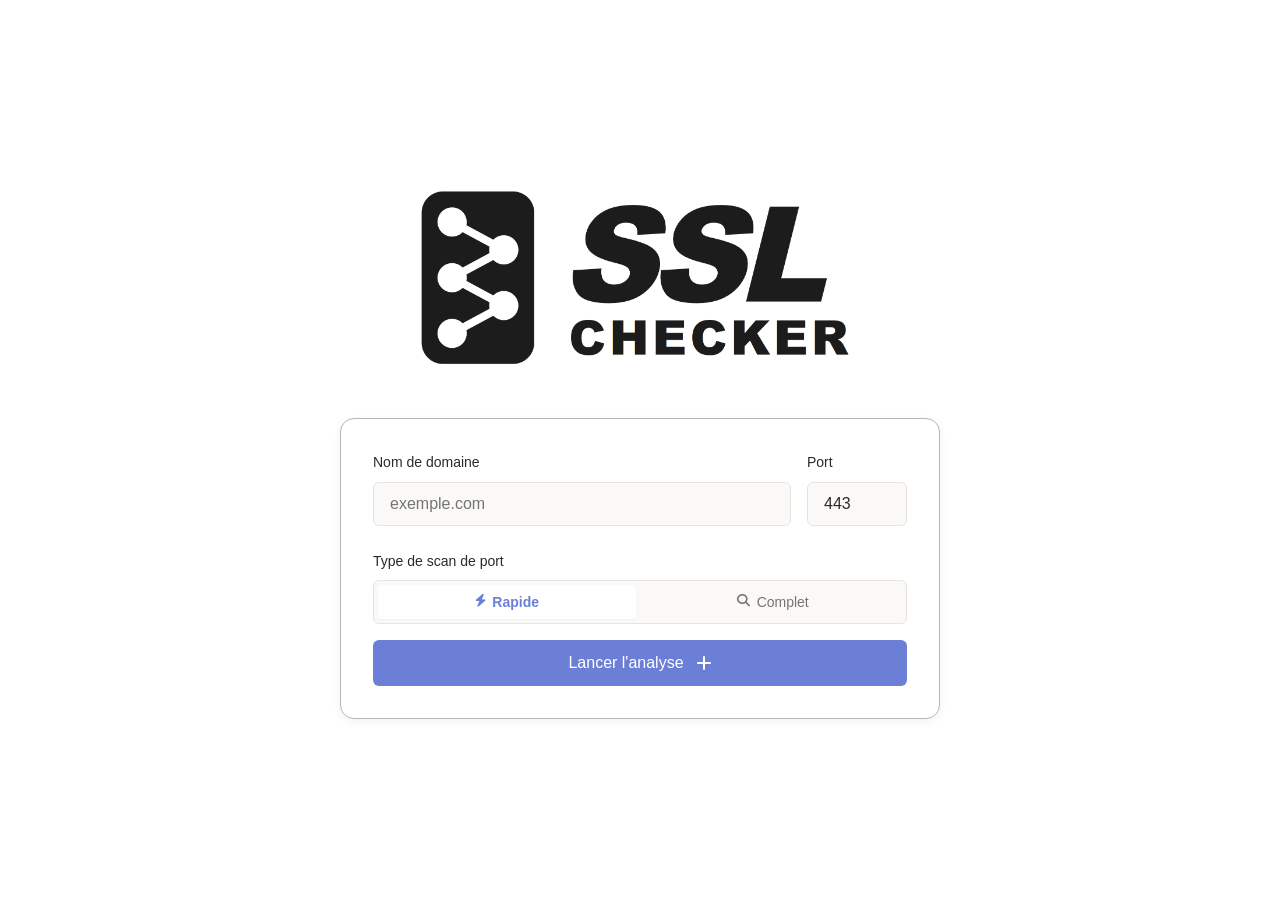
<file: static/index.html>
<!DOCTYPE html>
<html lang="fr">

<head>
    <meta charset="UTF-8">
    <meta name="viewport" content="width=device-width, initial-scale=1.0">
    <title>SSL Checker — Analyse de Certificats SSL/TLS</title>
    <link rel="stylesheet" href="index.css">
    <link rel="stylesheet" href="https://cdnjs.cloudflare.com/ajax/libs/font-awesome/6.5.0/css/all.min.css">

</head>

<body>

    <!-- Hero Section -->
    <section id="hero-section" class="hero">
        <div class="hero-container">
            <div class="hero-branding">
                <div class="hero-icon"> <img src="logo.png" alt="Logo"> </div>
            </div>

            <div class="hero-form-card">
                <div class="form-row">
                    <div class="input-group">
                        <label for="domain-input">Nom de domaine</label>
                        <input type="text" id="domain-input" placeholder="exemple.com" autocomplete="off">
                    </div>
                    <div class="input-group input-group-small">
                        <label for="port-input">Port</label>
                        <input type="number" id="port-input" value="443">
                    </div>
                </div>
                <div class="scan-type-label">Type de scan de port</div>
                <div class="scan-type-toggle">
                    <button type="button" class="scan-type-btn active" id="btn-rapide" data-type="rapide">
                        <i class="fa-solid fa-bolt"></i>
                        Rapide
                    </button>
                    <button type="button" class="scan-type-btn" id="btn-complet" data-type="complet">
                        <i class="fa-solid fa-magnifying-glass"></i>
                        Complet
                    </button>
                </div>

                <button id="scan-button" class="btn-primary">
                    <span>Lancer l'analyse</span>
                    <svg width="16" height="16" viewBox="0 0 16 16" fill="none">
                        <path d="M8 2v12M2 8h12" stroke="currentColor" stroke-width="2" stroke-linecap="round" />
                    </svg>
                </button>
            </div>


        </div>
    </section>

    <!-- Dashboard Section -->
    <section id="dashboard-section" class="dashboard hidden">
        <div class="dashboard-container">

            <!-- Dashboard Header -->
            <header class="dashboard-header">
                <button id="new-scan-button" class="btn-back">
                    <svg width="20" height="20" viewBox="0 0 20 20" fill="none">
                        <path d="M12 16l-6-6 6-6" stroke="currentColor" stroke-width="2" stroke-linecap="round"
                            stroke-linejoin="round" />
                    </svg>
                    <span>Nouvelle analyse</span>
                </button>
                <div class="header-domain">
                    <h2 id="domain-name">—</h2>
                    <div class="header-domain-meta">
                        <span id="port-display" class="header-port">Port : 443</span>
                        <span id="scan-type-badge" class="scan-type-badge scan-type-rapide">Analyse rapide</span>
                    </div>
                </div>
            </header>

            <!-- Status Bar -->
            <div id="status-bar" class="status-bar">
                <div class="status-content">
                    <div class="status-spinner" id="status-spinner"></div>
                    <span id="status-text" class="status-message">Connexion au serveur...</span>
                </div>
                <div class="status-progress">
                    <div id="progress-fill" class="status-progress-fill"></div>
                </div>
            </div>

            <!-- Port Warning Message -->
            <div id="port-warning" class="port-warning hidden">
                <div class="port-warning-icon">⚠️</div>
                <div class="port-warning-content">
                    <h3>Port Non-HTTPS Détecté</h3>
                    <p>Cette analyse est optimisée pour HTTPS (port 443). Le port <strong
                            id="warning-port-num"></strong> n'est pas supporté pour une analyse SSL/TLS complète.</p>
                    <p>Veuillez utiliser le port 443 pour obtenir des résultats fiables.</p>
                </div>
            </div>

            <!-- Summary Scores -->
            <div class="summary-grid">
                <div class="summary-card" id="cert-score-card" data-target="cert-problemes-content" tabindex="0"
                    role="button" aria-label="Voir détails Certificat">
                    <div class="summary-label">Certificat</div>
                    <div class="summary-value-wrap">
                        <div class="summary-skeleton"></div>
                        <div class="summary-value hidden" id="cert-score">—</div>
                    </div>
                    <div class="score-tooltip">
                        <div class="score-tooltip-title">Certificat <span class="score-tooltip-weight">100 pts</span>
                        </div>
                        <ul style="font-size: 0.72rem;">
                            <li>Validité temporelle <span class="tt-good">25 pts</span></li>
                            <li>Chaîne de certification <span class="tt-good">25 pts</span></li>
                            <li>Force de la clé publique <span class="tt-good">20 pts</span></li>
                            <li>Algorithme de signature <span class="tt-good">10 pts</span></li>
                            <li>Extensions de sécurité <span class="tt-good">10 pts</span></li>
                            <li>Statut de révocation <span class="tt-good">10 pts</span></li>
                        </ul>
                        <div class="score-tooltip-hint">Cliquer pour voir les avertissements</div>
                    </div>
                </div>
                <div class="summary-card" id="protocol-score-card" data-target="section-proto" tabindex="0"
                    role="button" aria-label="Voir détails Protocoles">
                    <div class="summary-label">Protocoles</div>
                    <div class="summary-value-wrap">
                        <div class="summary-skeleton"></div>
                        <div class="summary-value hidden" id="protocol-score">—</div>
                    </div>
                    <div class="score-tooltip">
                        <div class="score-tooltip-title">Protocoles <span class="score-tooltip-weight">× 30%</span></div>
                        <ul style="font-size: 0.72rem;">
                            <li>TLS 1.3 <span class="tt-good">100 (Max) / -0</span></li>
                            <li>TLS 1.2 <span class="tt-good">80 (Max) / -5</span></li>
                            <li>TLS 1.1 <span class="tt-warn">50 (Max) / -10</span></li>
                            <li>TLS 1.0 <span class="tt-bad">30 (Max) / -20</span></li>
                            <li>SSL 2/3 <span class="tt-bad">0 pt (Fatal)</span></li>
                        </ul>
                        <div class="score-tooltip-sub">Note de base (Meilleur) - Pénalités (Anciens)</div>
                        <div class="score-tooltip-hint">Cliquer pour voir la section</div>
                    </div>
                </div>
                <div class="summary-card" id="cipher-score-card" data-target="section-cipher" tabindex="0" role="button"
                    aria-label="Voir détails Chiffrement">
                    <div class="summary-label">Chiffrement</div>
                    <div class="summary-value-wrap">
                        <div class="summary-skeleton"></div>
                        <div class="summary-value hidden" id="cipher-score">—</div>
                    </div>
                    <div class="score-tooltip">
                        <div class="score-tooltip-title">Chiffrement <span class="score-tooltip-weight">× 40%</span>
                        </div>
                        <ul>
                            <li>Taille ≥ 256 bits <span class="tt-good">+10 pts</span></li>
                            <li>Mode CBC <span class="tt-good">60 pts</span></li>
                            <li>3DES ou 128-256 bits <span class="tt-warn">40 pts</span></li>
                            <li>RC4 <span class="tt-bad">20 pts</span></li>
                            <li>NULL, ANON, EXPORT, MD5, DES <span class="tt-bad">0 pt</span></li>
                        </ul>
                        <div class="score-tooltip-sub">Moyenne des notes sur tous les ciphers détectés</div>
                        <div class="score-tooltip-hint">Cliquer pour voir la section</div>
                    </div>
                </div>
                <div class="summary-card" id="key-score-card" data-target="section-key" tabindex="0" role="button"
                    aria-label="Voir détails Échange de clés">
                    <div class="summary-label">Échange Clé</div>
                    <div class="summary-value-wrap">
                        <div class="summary-skeleton"></div>
                        <div class="summary-value hidden" id="key-score">—</div>
                    </div>
                    <div class="score-tooltip">
                        <div class="score-tooltip-title">Échange de clés <span class="score-tooltip-weight">×
                                30%</span></div>
                        <ul style="font-size: 0.72rem;">
                            <li>Taille ≥ 7680 <span class="tt-good">100 pts</span></li>
                            <li>Taille ≥ 4096 / ≥ 3072 <span class="tt-good">90 / 80 pts</span></li>
                            <li>Taille ≥ 2048 <span class="tt-good">70 pts</span></li>
                            <li>Taille ≥ 1534 / ≥ 1024 <span class="tt-warn">40 / 20 pts</span></li>
                            <li>≤ 1024, EXPORT, anonyme <span class="tt-bad">0 pt</span></li>
                        </ul>
                        <div class="score-tooltip-sub">Moyenne des notes sur tous les échanges</div>
                        <div class="score-tooltip-hint">Cliquer pour voir la section</div>
                    </div>
                </div>
                <div class="summary-card summary-card-global" id="global-score-card">
                    <div class="summary-label">Note Finale</div>
                    <div class="summary-value-wrap">
                  <div class="summary-skeleton"></div>
                        <div class="summary-value hidden" id="global-score">—</div>
                    </div>
                    <div class="summary-grade hidden" id="global-evaluation">—</div>
                    <div class="score-tooltip score-tooltip-global">
                        <div class="score-tooltip-title">Note Finale</div>
                        <div class="score-tooltip-formula">
                            <span class="tt-term">Cipher × 0.40</span>
                            <span class="tt-op">+</span>
                            <span class="tt-term">Proto × 0.30</span>
                            <span class="tt-op">+</span>
                            <span class="tt-term">Clé × 0.30</span>
                        </div>
                        <div class="score-tooltip-grades">
                            <span class="tt-grade A">A ≥ 75</span>
                            <span class="tt-grade B">B ≥ 50</span>
                            <span class="tt-grade F">F &lt; 50</span>
                        </div>
                    </div>
                </div>
            </div>
            <!-- Data Sections -->
            <div class="data-sections">

                <!-- Certificat Section -->
                <div class="section" id="section-cert">
                    <h3 class="section-title">Certificat SSL/TLS</h3>
                    <div class="section-grid">
                        <div class="data-card">
                            <div class="data-card-header">
                                <span class="data-icon"><i class="fa-solid fa-calendar"></i></span>
                                <h4>Validité</h4>
                            </div>
                            <div id="cert-validite-content" class="data-card-content">
                                <div class="loading-state">
                                    <div class="spinner-ring"></div>
                                </div>
                            </div>
                        </div>
                        <div class="data-card">
                            <div class="data-card-header">
                                <span class="data-icon"><i class="fa-solid fa-building-columns"></i></span>
                                <h4>Autorité</h4>
                            </div>
                            <div id="cert-autorite-content" class="data-card-content">
                                <div class="loading-state">
                                    <div class="spinner-ring"></div>
                                </div>
                            </div>
                        </div>
                        <div class="data-card">
                            <div class="data-card-header">
                                <span class="data-icon"><i class="fa-solid fa-key"></i></span>
                                <h4>Clé Publique</h4>
                            </div>
                            <div id="cert-cle-content" class="data-card-content">
                                <div class="loading-state">
                                    <div class="spinner-ring"></div>
                                </div>
                            </div>
                        </div>
                        <div class="data-card">
                            <div class="data-card-header">
                                <span class="data-icon"><i class="fa-solid fa-signature"></i></span>
                                <h4>Signature</h4>
                            </div>
                            <div id="cert-signature-content" class="data-card-content">
                                <div class="loading-state">
                                    <div class="spinner-ring"></div>
                                </div>
                            </div>
                        </div>
                        <div class="data-card">
                            <div class="data-card-header">
                                <span class="data-icon"><i class="fa-solid fa-clipboard"></i></span>
                                <h4>Extensions</h4>
                            </div>
                            <div id="cert-extensions-content" class="data-card-content">
                                <div class="loading-state">
                                    <div class="spinner-ring"></div>
                                </div>
                            </div>
                        </div>
                        <div class="data-card">
                            <div class="data-card-header">
                                <span class="data-icon"><i class="fa-solid fa-link"></i></span>
                                <h4>Chaîne</h4>
                            </div>
                            <div id="cert-chaine-content" class="data-card-content">
                                <div class="loading-state">
                                    <div class="spinner-ring"></div>
                                </div>
                            </div>
                        </div>
                        <div class="data-card">
                            <div class="data-card-header">
                                <span class="data-icon"><i class="fa-solid fa-ban"></i></span>
                                <h4>Révocation</h4>
                            </div>
                            <div id="cert-revocation-content" class="data-card-content">
                                <div class="loading-state">
                                    <div class="spinner-ring"></div>
                                </div>
                            </div>
                        </div>
                        <div class="data-card">
                            <div class="data-card-header">
                                <span class="data-icon"><i class="fa-solid fa-circle-exclamation"></i></span>
                                <h4>Problèmes &amp; Avertissements</h4>
                            </div>
                            <div id="cert-problemes-content" class="data-card-content">
                                <div class="loading-state">
                                    <div class="spinner-ring"></div>
                                </div>
                            </div>
                        </div>
                    </div>
                </div>

                <!-- Protocoles & Chiffrement Section -->
                <div class="section" id="section-proto">
                    <span id="section-cipher"
                        style="display:block;position:relative;top:-80px;visibility:hidden"></span>
                    <h3 class="section-title">Protocoles & Chiffrement</h3>
                    <div class="section-grid">
                        <div class="data-card">
                            <div class="data-card-header">
                                <span class="data-icon"><i class="fa-solid fa-up-down"></i></span>
                                <h4>Protocoles Supportés</h4>
                            </div>
                            <div id="protocol-content" class="data-card-content">
                                <div class="loading-state">
                                    <div class="spinner-ring"></div>
                                </div>
                            </div>
                        </div>
                        <div class="data-card data-card-wide">
                            <div class="data-card-header">
                                <span class="data-icon"><i class="fa-solid fa-lock-open"></i></span>
                                <h4>Suites Chiffrées</h4>
                            </div>
                            <div id="cipher-content" class="data-card-content">
                                <div class="loading-state">
                                    <div class="spinner-ring"></div>
                                </div>
                            </div>
                        </div>
                    </div>
                </div>

                <!-- Échange de Clés Section -->
                <div class="section" id="section-key">
                    <h3 class="section-title">Échange de Clés</h3>
                    <div class="section-grid">
                        <div class="data-card">
                            <div class="data-card-header">
                                <span class="data-icon"><i class="fa-solid fa-arrows-rotate"></i></span>
                                <h4>ECDHE</h4>
                            </div>
                            <div id="key-ecdhe-content" class="data-card-content">
                                <div class="loading-state">
                                    <div class="spinner-ring"></div>
                                </div>
                            </div>
                        </div>
                        <div class="data-card">
                            <div class="data-card-header">
                                <span class="data-icon"><i class="fa-solid fa-shuffle"></i></span>
                                <h4>DHE / DH / RSA</h4>
                            </div>
                            <div id="key-other-content" class="data-card-content">
                                <div class="loading-state">
                                    <div class="spinner-ring"></div>
                                </div>
                            </div>
                        </div>
                        <div class="data-card">
                            <div class="data-card-header">
                                <span class="data-icon"><i class="fa-solid fa-code-branch"></i></span>
                                <h4>ECDH</h4>
                            </div>
                            <div id="key-ecdh-content" class="data-card-content">
                                <div class="loading-state">
                                    <div class="spinner-ring"></div>
                                </div>
                            </div>
                        </div>
                    </div>
                </div>

                <!-- Compatibilité OS Section -->
                <div class="section">
                    <h3 class="section-title">Compatibilité OS/Navigateurs</h3>
                    <div class="section-grid">
                        <div class="data-card data-card-full">
                            <div class="data-card-header">
                                <span class="data-icon"><i class="fa-solid fa-laptop-code"></i></span>
                                <h4>Clients Compatibles</h4>
                            </div>
                            <div id="compat-content" class="data-card-content">
                                <div class="loading-state">
                                    <div class="spinner-ring"></div>
                                </div>
                            </div>
                        </div>
                    </div>
                </div>

                <!-- Analyse des Ports Section -->
                <div class="section">
                    <h3 class="section-title">Analyse des Ports</h3>
                    <div class="section-grid">
                        <div class="data-card data-card-wide">
                            <div class="data-card-header">
                                <span class="data-icon"><i class="fa-solid fa-network-wired"></i></span>
                                <h4>Ports Ouverts</h4>
                            </div>
                            <div id="ports-content" class="data-card-content">
                                <div class="loading-state">
                                    <div class="spinner-ring"></div>
                                </div>
                            </div>
                        </div>
                        <div class="data-card">
                            <div class="data-card-header">
                                <span class="data-icon"><i class="fa-solid fa-shield-halved"></i></span>
                                <h4>État de Sécurité</h4>
                            </div>
                            <div id="ports-status-content" class="data-card-content">
                                <div class="loading-state">
                                    <div class="spinner-ring"></div>
                                </div>
                            </div>
                        </div>
                    </div>
                </div>

                <!-- Sécurité Section -->
                <div class="section">
                    <h3 class="section-title">Analyse de Sécurité</h3>
                    <div class="section-grid">
                        <div class="data-card data-card-wide">
                            <div class="data-card-header">
                                <span class="data-icon"><i class="fa-solid fa-triangle-exclamation"></i></span>
                                <h4>Vulnérabilités</h4>
                            </div>
                            <div id="vuln-content" class="data-card-content">
                                <div class="loading-state">
                                    <div class="spinner-ring"></div>
                                </div>
                            </div>
                        </div>
                        <div class="data-card">
                            <div class="data-card-header">
                                <span class="data-icon"><i class="fa-solid fa-chart-line"></i></span>
                                <h4>Résumé de Sécurité</h4>
                            </div>
                            <div id="vuln-resume-content" class="data-card-content">
                                <div class="loading-state">
                                    <div class="spinner-ring"></div>
                                </div>
                            </div>
                        </div>
                    </div>
                </div>

            </div>

            <!-- Back to top bar — shown when scan is complete -->
            <div id="back-to-top-bar" class="back-to-top-bar hidden">
                <button class="back-to-top-inline" id="back-to-top-inline-btn">
                    <svg width="16" height="16" viewBox="0 0 16 16" fill="none">
                        <path d="M3 10l5-5 5 5" stroke="currentColor" stroke-width="2" stroke-linecap="round"
                            stroke-linejoin="round" />
                    </svg>
                    Retour en haut
                </button>
            </div>

        </div>
    </section>

    <button id="back-to-top" class="back-to-top hidden" aria-label="Remonter en haut">
        <svg width="24" height="24" viewBox="0 0 24 24" fill="none" stroke="currentColor" stroke-width="2"
            stroke-linecap="round" stroke-linejoin="round">
            <path d="M18 15l-6-6-6 6" />
        </svg>
    </button>

    <script src="index.js"></script>

</body>

</html>
</file>
<file: static/index.css>
/* ===================================================================
   RESET & BASE
   =================================================================== */
* {
    margin: 0;
    padding: 0;
    box-sizing: border-box;
}

:root {
    /* Soft, warm neutrals */
    --color-bg: #faf9f7;
    --color-surface: #ffffff;
    --color-border: #e8e5e0;
    --color-text: #2d2a26;
    --color-text-muted: #78736d;
    --color-text-light: #a39d95;
    
    /* Soft accent colors (pastel, warm) */
    --color-primary: #6b7fd7;
    --color-primary-light: #eef1fc;
    
    /* Status colors (soft, muted) */
    --color-success: #7fb069;
    --color-success-bg: #f0f7ed;
    --color-warning: #e8a85f;
    --color-warning-bg: #fef6ed;
    --color-danger: #b91c1c;
    --color-danger-bg: #fef2f2;
    --color-info: #6b9bd1;
    --color-info-bg: #eff6fd;
    
    /* Spacing & layout */
    --spacing-xs: 0.5rem;
    --spacing-sm: 0.75rem;
    --spacing-md: 1rem;
    --spacing-lg: 1.5rem;
    --spacing-xl: 2rem;
    --spacing-2xl: 3rem;
    
    /* Typography */
    --font-sans: -apple-system, BlinkMacSystemFont, 'Segoe UI', 'Helvetica Neue', Arial, sans-serif;
    --font-mono: 'SF Mono', Monaco, 'Cascadia Code', 'Courier New', monospace;
    
    /* Shadows (soft, subtle) */
    --shadow-sm: 0 1px 2px rgba(0, 0, 0, 0.04);
    --shadow-md: 0 2px 8px rgba(0, 0, 0, 0.06);
    --shadow-lg: 0 4px 16px rgba(0, 0, 0, 0.08);
    
    /* Border radius */
    --radius-sm: 6px;
    --radius-md: 10px;
    --radius-lg: 14px;
}

body {
    font-family: var(--font-sans);
    background: var(--color-bg);
    color: var(--color-text);
    line-height: 1.6;
    -webkit-font-smoothing: antialiased;
    -moz-osx-font-smoothing: grayscale;
}

/* ===================================================================
   HERO SECTION
   =================================================================== */
.hero {
    min-height: 100vh;
    display: flex;
    align-items: center;
    justify-content: center;
    padding: var(--spacing-xl);
    background: white;
}

.hero-container {
    max-width: 600px;
    width: 100%;
}

.hero-branding {
    text-align: center;
    margin-bottom: var(--spacing-2xl);
}

.hero-icon {
    font-size: 3.5rem;
    margin-bottom: var(--spacing-md);
}
.hero-icon img {
    width: 28rem; /* Garde ta taille idéale pour les grands écrans */
    max-width: 100%; /* L'image ne pourra jamais déborder de l'écran du téléphone */
    height: auto;
    display: block;
    margin: 0 auto; /* Centre l'image proprement sans forcer des marges géantes */
}

.hero-title {
    font-size: 2.5rem;
    font-weight: 600;
    letter-spacing: -0.02em;
    color: var(--color-text);
    margin-bottom: var(--spacing-xs);
}

.hero-tagline {
    font-size: 1rem;
    color: var(--color-text-muted);
    font-weight: 400;
}

.hero-form-card {
    background: #ffffff;
    border: 1px solid #b7b7b6;
    border-radius: var(--radius-lg);
    padding: var(--spacing-xl);
    box-shadow: var(--shadow-md);
}

.form-row {
    display: flex;
    gap: var(--spacing-md);
    margin-bottom: var(--spacing-lg);
}

.input-group {
    flex: 1;
}

.input-group-small {
    flex: 0 0 100px;
}

.input-group label {
    display: block;
    font-size: 0.875rem;
    font-weight: 500;
    color: var(--color-text);
    margin-bottom: var(--spacing-xs);
}

.input-group input {
    width: 100%;
    padding: 0.75rem 1rem;
    font-size: 1rem;
    font-family: var(--font-sans);
    background: var(--color-bg);
    border: 1px solid var(--color-border);
    border-radius: var(--radius-sm);
    color: var(--color-text);
    transition: all 0.2s ease;
}

.input-group input:focus {
    outline: none;
    border-color: var(--color-primary);
    box-shadow: 0 0 0 3px var(--color-primary-light);
}

.input-group input[type="number"]::-webkit-inner-spin-button,
.input-group input[type="number"]::-webkit-outer-spin-button {
    -webkit-appearance: none;
    margin: 0;
}

.btn-primary {
    width: 100%;
    padding: 0.875rem 1.5rem;
    font-size: 1rem;
    font-weight: 500;
    font-family: var(--font-sans);
    color: white;
    background: var(--color-primary);
    border: none;
    border-radius: var(--radius-sm);
    cursor: pointer;
    display: flex;
    align-items: center;
    justify-content: center;
    gap: var(--spacing-sm);
    transition: all 0.2s ease;
}

.btn-primary:hover {
    background: #5a6ec5;
    transform: translateY(-1px);
    box-shadow: var(--shadow-md);
}

.btn-primary:active {
    transform: translateY(0);
}

.hero-suggestions {
    text-align: center;
    margin-top: var(--spacing-xl);
    display: flex;
    align-items: center;
    justify-content: center;
    gap: var(--spacing-sm);
    flex-wrap: wrap;
}

.suggestions-label {
    font-size: 0.875rem;
    color: var(--color-text-muted);
}

.example-domain {
    padding: 0.5rem 1rem;
    font-size: 0.875rem;
    font-family: var(--font-mono);
    background: var(--color-surface);
    border: 1px solid var(--color-border);
    border-radius: var(--radius-sm);
    color: var(--color-text-muted);
    cursor: pointer;
    transition: all 0.2s ease;
}

.example-domain:hover {
    background: var(--color-primary-light);
    border-color: var(--color-primary);
    color: var(--color-primary);
}

/* ===================================================================
   DASHBOARD
   =================================================================== */
.dashboard {
    min-height: 100vh;
    padding: var(--spacing-xl) var(--spacing-md);
    animation: fadeIn 0.4s ease;
}

.dashboard.hidden {
    display: none;
}

@keyframes fadeIn {
    from { opacity: 0; transform: translateY(10px); }
    to { opacity: 1; transform: translateY(0); }
}

.dashboard-container {
    max-width: 1400px;
    margin: 0 auto;
}

/* Dashboard Header */
.dashboard-header {
    display: flex;
    align-items: center;
    justify-content: space-between;
    margin-bottom: var(--spacing-xl);
    padding-bottom: var(--spacing-lg);
    border-bottom: 1px solid var(--color-border);
}

.btn-back {
    display: flex;
    align-items: center;
    gap: var(--spacing-xs);
    padding: 0.625rem 1rem;
    font-size: 0.875rem;
    font-family: var(--font-sans);
    background: var(--color-surface);
    border: 1px solid var(--color-border);
    border-radius: var(--radius-sm);
    color: var(--color-text-muted);
    cursor: pointer;
    transition: all 0.2s ease;
}

.btn-back:hover {
    background: var(--color-bg);
    color: var(--color-text);
}

.header-domain h2 {
    font-size: 1.75rem;
    font-weight: 600;
    color: var(--color-text);
    margin-bottom: 0.25rem;
}

.header-port {
    font-size: 0.875rem;
    color: var(--color-text-muted);
}

/* Status Bar */
.status-bar {
    background: var(--color-surface);
    border: 1px solid var(--color-border);
    border-radius: var(--radius-md);
    padding: var(--spacing-lg);
    margin-bottom: var(--spacing-xl);
}

.status-content {
    display: flex;
    align-items: center;
    gap: var(--spacing-md);
    margin-bottom: var(--spacing-md);
}

.status-spinner {
    width: 20px;
    height: 20px;
    border: 2px solid var(--color-border);
    border-top-color: var(--color-primary);
    border-radius: 50%;
    animation: spin 0.8s linear infinite;
}

@keyframes spin {
    to { transform: rotate(360deg); }
}

.status-bar.complete .status-spinner {
    display: none;
}

.status-message {
    font-size: 0.9375rem;
    color: var(--color-text-muted);
}

.status-progress {
    height: 4px;
    background: var(--color-bg);
    border-radius: 2px;
    overflow: hidden;
}

.status-progress-fill {
    height: 100%;
    background: linear-gradient(90deg, var(--color-primary), var(--color-info));
    width: 0%;
    transition: width 0.4s ease;
    border-radius: 2px;
}

/* Port Warning */
.port-warning {
    background: var(--color-warning-bg);
    border: 2px solid var(--color-warning);
    border-radius: var(--radius-md);
    padding: var(--spacing-xl);
    margin-bottom: var(--spacing-2xl);
    display: flex;
    align-items: flex-start;
    gap: var(--spacing-lg);
}

.port-warning.hidden {
    display: none;
}

.port-warning-icon {
    font-size: 3rem;
    line-height: 1;
}

.port-warning-content h3 {
    font-size: 1.25rem;
    font-weight: 600;
    color: var(--color-text);
    margin-bottom: var(--spacing-sm);
}

.port-warning-content p {
    color: var(--color-text);
    margin-bottom: var(--spacing-sm);
    line-height: 1.6;
}

.port-warning-content p:last-child {
    margin-bottom: 0;
}

.port-warning-content strong {
    color: var(--color-warning);
    font-weight: 700;
}

/* Summary Grid */
.summary-grid {
    display: grid;
    grid-template-columns: repeat(4, 1fr);
    gap: var(--spacing-md);
    margin-bottom: var(--spacing-2xl);
}

.summary-card {
    background: var(--color-surface);
    border: 1px solid var(--color-border);
    border-radius: var(--radius-md);
    padding: var(--spacing-lg);
    text-align: center;
    transition: all 0.2s ease;
}

.summary-card:hover {
    box-shadow: var(--shadow-md);
    transform: translateY(-2px);
}

.summary-card-global {
    grid-column: 2 / 4;
}

.summary-label {
    font-size: 0.8125rem;
    font-weight: 500;
    text-transform: uppercase;
    letter-spacing: 0.05em;
    color: var(--color-text-muted);
    margin-bottom: var(--spacing-sm);
}

.summary-value-wrap {
    position: relative;
    min-height: 48px;
}

.summary-skeleton {
    width: 60px;
    height: 48px;
    margin: 0 auto;
    background: linear-gradient(90deg, var(--color-bg) 25%, #f0eeeb 50%, var(--color-bg) 75%);
    background-size: 200% 100%;
    animation: shimmer 1.5s infinite;
    border-radius: var(--radius-sm);
}

@keyframes shimmer {
    0% { background-position: 200% 0; }
    100% { background-position: -200% 0; }
}

.summary-value {
    font-size: 3rem;
    font-weight: 700;
    line-height: 1;
    color: var(--color-text);
}

.summary-value.hidden {
    display: none;
}

.summary-card.excellent .summary-value { color: var(--color-success); }
.summary-card.good .summary-value { color: var(--color-info); }
.summary-card.warning .summary-value { color: var(--color-warning); }
.summary-card.poor .summary-value { color: var(--color-danger); }

.summary-grade {
    margin-top: var(--spacing-sm);
    font-size: 1.5rem;
    font-weight: 700;
    letter-spacing: 0.05em;
}

.summary-grade.hidden {
    display: none;
}

.summary-grade.A { color: var(--color-success); }
.summary-grade.B { color: var(--color-warning); }
.summary-grade.F { color: var(--color-danger); }
.summary-grade.T { color: var(--color-text-light); }

/* Data Sections */
.section {
    margin-bottom: var(--spacing-2xl);
}

.section-title {
    font-size: 1.25rem;
    font-weight: 600;
    color: var(--color-text);
    margin-bottom: var(--spacing-lg);
    padding-bottom: var(--spacing-sm);
    border-bottom: 2px solid var(--color-border);
}

.section-grid {
    /*display: grid;*/
    grid-template-columns: repeat(auto-fit, minmax(320px, 1fr));
    gap: var(--spacing-lg);
}

.data-card {
    background: var(--color-surface);
    border: 1px solid var(--color-border);
    border-radius: var(--radius-md);
    overflow: hidden;
    transition: all 0.2s ease;
}

.data-card:hover {
    box-shadow: var(--shadow-sm);
}

.data-card-wide,
.data-card-full {
    grid-column: 1 / -1;
}

.data-card-header {
    display: flex;
    align-items: center;
    gap: var(--spacing-sm);
    padding: var(--spacing-md) var(--spacing-lg);
    background: var(--color-bg);
    border-bottom: 1px solid var(--color-border);
}

.data-icon {
    font-size: 1.25rem;
}

.data-card-header h4 {
    font-size: 0.9375rem;
    font-weight: 600;
    color: var(--color-text);
}

.data-card-content {
    padding: var(--spacing-lg);
    font-size: 0.875rem;
    min-height: 80px;
}

.loading-state {
    display: flex;
    align-items: center;
    justify-content: center;
    padding: var(--spacing-xl);
}

.spinner-ring {
    width: 32px;
    height: 32px;
    border: 3px solid var(--color-border);
    border-top-color: var(--color-primary);
    border-radius: 50%;
    animation: spin 0.8s linear infinite;
}

/* Data Display */
.data-row {
    display: flex;
    justify-content: space-between;
    align-items: baseline;
    padding: var(--spacing-xs) 0;
    border-bottom: 1px solid var(--color-bg);
    font-size: 0.875rem;
}

.data-row:last-child {
    border-bottom: none;
}

.data-row > span:first-child {
    color: var(--color-text-muted);
    font-weight: 500;
}

.data-row > span:last-child {
    color: var(--color-text);
    text-align: right;
    max-width: 60%;
    word-break: break-word;
}

.subsection-title {
    font-size: 0.75rem;
    font-weight: 700;
    text-transform: uppercase;
    letter-spacing: 0.08em;
    color: var(--color-primary);
    margin: var(--spacing-md) 0 var(--spacing-sm);
}

/* Badges */
.badge {
    display: inline-flex;
    align-items: center;
    padding: 0.25rem 0.625rem;
    font-size: 0.75rem;
    font-weight: 600;
    border-radius: var(--radius-sm);
    text-transform: uppercase;
    letter-spacing: 0.03em;
}

.badge.safe {
    background: var(--color-success-bg);
    color: var(--color-success);
}

.badge.weak {
    background: var(--color-warning-bg);
    color: var(--color-warning);
}

.badge.unsafe {
    background: var(--color-danger-bg);
    color: var(--color-danger);
}

/* Protocol/Cipher Lists */
.protocol-item.insecure { border-left-color: var(--color-danger); }

.protocol-badge.insecure {
    background: var(--color-danger-bg);
    color: var(--color-danger);
}
.protocol-list {
    display: flex;
    flex-direction: column;
    gap: var(--spacing-sm);
}

.protocol-item {
    display: flex;
    align-items: center;
    justify-content: space-between;
    padding: var(--spacing-sm) var(--spacing-md);
    background: var(--color-bg);
    border-left: 3px solid transparent;
    border-radius: var(--radius-sm);
}

.protocol-item.supported { border-left-color: var(--color-success); }
.protocol-item.obsolete { border-left-color: var(--color-warning); }
.protocol-item.unsupported { border-left-color: var(--color-border); opacity: 0.6; }

.protocol-name {
    font-weight: 600;
    font-family: var(--font-mono);
    font-size: 0.8125rem;
    color: var(--color-text);
}

.protocol-status {
    display: flex;
    gap: var(--spacing-xs);
    align-items: center;
}

.protocol-badge {
    padding: 0.25rem 0.5rem;
    font-size: 0.6875rem;
    font-weight: 600;
    border-radius: var(--radius-sm);
    text-transform: uppercase;
    letter-spacing: 0.04em;
}

.protocol-badge.supported {
    background: var(--color-success-bg);
    color: var(--color-success);
}

.protocol-badge.obsolete {
    background: var(--color-warning-bg);
    color: var(--color-warning);
}

.protocol-badge.unsupported {
    background: var(--color-bg);
    color: var(--color-text-light);
}

.cipher-group {
    margin-bottom: var(--spacing-lg);
}

.cipher-group:last-child {
    margin-bottom: 0;
}

.cipher-group-title {
    font-size: 0.875rem;
    font-weight: 600;
    color: var(--color-primary);
    margin-bottom: var(--spacing-sm);
}

.cipher-list {
    display: flex;
    flex-direction: column;
    gap: var(--spacing-xs);
}

.cipher-item {
    display: flex;
    align-items: center;
    justify-content: space-between;
    padding: var(--spacing-xs) var(--spacing-sm);
    background: var(--color-bg);
    border-left: 2px solid transparent;
    border-radius: var(--radius-sm);
    font-size: 0.8125rem;
}

.cipher-item.secure { border-left-color: var(--color-success); }
.cipher-item.weak { border-left-color: var(--color-warning); }
.cipher-item.insecure { border-left-color: var(--color-danger); }

.cipher-name {
    font-family: var(--font-mono);
    color: var(--color-text);
}

.cipher-badge {
    padding: 0.125rem 0.5rem;
    font-size: 0.6875rem;
    font-weight: 600;
    border-radius: var(--radius-sm);
}

.cipher-badge.secure {
    background: var(--color-success-bg);
    color: var(--color-success);
}

.cipher-badge.weak {
    background: var(--color-warning-bg);
    color: var(--color-warning);
}

.cipher-badge.insecure {
    background: var(--color-danger-bg);
    color: var(--color-danger);
}

/* Vulnerability Items */
.vuln-grid {
    display: flex;
    flex-direction: column;
    gap: var(--spacing-md);
}

.vuln-item {
    display: flex;
    align-items: center;
    justify-content: space-between;
    padding: var(--spacing-md);
    background: var(--color-bg);
    border-left: 3px solid transparent;
    border-radius: var(--radius-sm);
}

.vuln-item.safe { border-left-color: var(--color-success); }
.vuln-item.unsafe { border-left-color: var(--color-danger); }
.vuln-item.vulnerable { border-left-color: var(--color-danger); }
.vuln-item.warning { border-left-color: var(--color-warning); }

.vuln-info {
    display: flex;
    align-items: flex-start;
    gap: var(--spacing-md);
    flex: 1;
}

.vuln-icon {
    font-size: 1.5rem;
}

.vuln-name {
    font-weight: 600;
    font-size: 0.9375rem;
    color: var(--color-text);
    margin-bottom: 0.25rem;
}

.status-badge {
    padding: 0.25rem 0.75rem;
    font-size: 0.75rem;
    font-weight: 600;
    border-radius: var(--radius-sm);
    text-transform: uppercase;
    letter-spacing: 0.03em;
}

.status-badge.ok {
    background: var(--color-success-bg);
    color: var(--color-success);
}

.status-badge.vulnerable {
    background: var(--color-danger-bg);
    color: var(--color-danger);
}

.status-badge.present {
    background: var(--color-success-bg);
    color: var(--color-success);
}

.status-badge.missing {
    background: var(--color-warning-bg);
    color: var(--color-warning);
}

/* ===================================================================
   PORTS SECTION
   =================================================================== */
.ports-list {
    display: grid;
    gap: 0.75rem;
}

.port-item {
    display: flex;
    align-items: center;
    justify-content: space-between;
    padding: 1rem;
    background: var(--color-surface);
    border: 1px solid var(--color-border);
    border-radius: var(--radius-md);
    border-left: 3px solid transparent;
    transition: all 0.2s ease;
}

.port-item:hover {
    box-shadow: var(--shadow-sm);
}

.port-item.open {
    border-left-color: var(--color-info); /* Passe au Bleu */
}

.port-item.closed {
    border-left-color: var(--color-border); /* Passe au Gris neutre */
    opacity: 0.7;
}

.port-item.filtered {
    border-left-color: var(--color-warning);
}

.port-info {
    display: flex;
    align-items: center;
    gap: 1rem;
}

.port-icon {
    font-size: 1.5rem;
}

.port-number {
    font-weight: 600;
    font-size: 1rem;
    color: var(--color-text);
}

.port-service {
    font-size: 0.85rem;
    color: var(--color-text-muted);
    font-family: var(--font-mono);
}

.port-badge {
    padding: 0.35rem 0.85rem;
    border-radius: var(--radius-sm);
    font-size: 0.8rem;
    font-weight: 600;
}

.port-badge.open {
    background: var(--color-info-bg); /* Fond bleu clair */
    color: var(--color-info);         /* Texte bleu */
}

.port-badge.closed {
    background: var(--color-bg);            /* Fond gris clair */
    color: var(--color-text-muted);         /* Texte gris */
}

.port-badge.filtered {
    background: var(--color-warning-bg);
    color: var(--color-warning);
}

.port-badge.unknown {
    background: var(--color-bg);
    color: var(--color-text-muted);
}

.ports-comments {
    display: grid;
    gap: 0.75rem;
    margin-top: 0.5rem;
}

.port-comment {
    padding: 0.85rem 1rem;
    border-radius: var(--radius-md);
    font-size: 0.9rem;
    line-height: 1.5;
    border-left: 3px solid;
}

.port-comment.info {
    background: var(--color-info-bg);
    border-left-color: var(--color-info);
    color: var(--color-text);
}

.port-comment.warning {
    background: var(--color-warning-bg);
    border-left-color: var(--color-warning);
    color: var(--color-text);
}

.port-comment.danger {
    background: var(--color-danger-bg);
    border-left-color: var(--color-danger);
    color: var(--color-text);
    font-weight: 500;
}

/* ===================================================================
   ÉCHANGE DE CLÉS SECTION
   =================================================================== */
.key-list {
    display: grid;
    gap: 0.75rem;
}

.key-item {
    display: flex;
    align-items: center;
    justify-content: space-between;
    padding: 0.85rem 1rem;
    background: var(--color-surface);
    border: 1px solid var(--color-border);
    border-radius: var(--radius-md);
    transition: all 0.2s ease;
}

.key-item:hover {
    box-shadow: var(--shadow-sm);
}

.key-name {
    font-weight: 600;
    font-size: 0.95rem;
    color: var(--color-text);
    font-family: var(--font-mono);
}

.key-size {
    font-size: 0.85rem;
    color: var(--color-text-muted);
    padding: 0.25rem 0.75rem;
    background: var(--color-bg);
    border-radius: var(--radius-sm);
}

/* ===================================================================
   PROBLÈMES SECTION
   =================================================================== */
.problemes-list {
    display: grid;
    gap: 0.75rem;
}

.probleme-item {
    padding: 0.85rem 1rem;
    border-radius: var(--radius-md);
    font-size: 0.9rem;
    line-height: 1.5;
    border-left: 3px solid;
}

.probleme-item.danger {
    background: var(--color-danger-bg);
    border-left-color: var(--color-danger);
    color: var(--color-text);
    font-weight: 500;
}

.probleme-item.warning {
    background: var(--color-warning-bg);
    border-left-color: var(--color-warning);
    color: var(--color-text);
}

/* ===================================================================
   COMPATIBILITÉ OS SECTION
   =================================================================== */
.compat-summary {
    display: grid;
    grid-template-columns: repeat(auto-fit, minmax(150px, 1fr));
    gap: 1rem;
    margin-bottom: 1.5rem;
    padding: 1.5rem;
    background: var(--color-bg);
    border-radius: var(--radius-md);
}

.compat-stat {
    text-align: center;
}

.compat-stat-value {
    font-size: 2rem;
    font-weight: 700;
    color: var(--color-primary);
    margin-bottom: 0.25rem;
}

.compat-stat-label {
    font-size: 0.85rem;
    color: var(--color-text-muted);
    text-transform: uppercase;
    letter-spacing: 0.05em;
}

.compat-grid {
    display: grid;
    grid-template-columns: repeat(auto-fill, minmax(200px, 1fr));
    gap: 0.75rem;
}

.compat-item {
    display: flex;
    align-items: center;
    gap: 0.75rem;
    padding: 0.75rem 1rem;
    background: var(--color-surface);
    border: 1px solid var(--color-border);
    border-radius: var(--radius-md);
    border-left: 3px solid;
    transition: all 0.2s ease;
}

.compat-item:hover {
    box-shadow: var(--shadow-sm);
}

.compat-item.compatible {
    border-left-color: var(--color-success);
}

.compat-item.incompatible {
    border-left-color: var(--color-danger);
    opacity: 0.7;
}

.compat-icon {
    font-size: 1.1rem;
    font-weight: bold;
}

.compat-item.compatible .compat-icon {
    color: var(--color-success);
}

.compat-item.incompatible .compat-icon {
    color: var(--color-danger);
}

.compat-name {
    font-size: 0.9rem;
    color: var(--color-text);
}

/* Responsive */
@media (max-width: 768px) {
    .hero-title {
        font-size: 2rem;
    }
    
    .form-row {
        flex-direction: column;
    }
    
    .input-group-small {
        flex: 1;
    }
    
    .summary-grid {
        grid-template-columns: 1fr 1fr;
    }
    
    .summary-card-global {
        grid-column: 1 / -1;
    }
    
    .section-grid {
        grid-template-columns: 1fr;
    }
}

/* Data Sections */
.section {
    margin-bottom: 4rem; /* Grand espace entre chaque section principale (Certificat, Protocoles...) */
}

.section-title {
    font-size: 1.75rem; 
    font-weight: 700;
    color: var(--color-text);
    text-align: center; /* Titre centré au milieu */
    margin-bottom: 2.5rem; /* Espace sous le titre */
    padding-bottom: 0.5rem;
    border-bottom: none; /* On enlève la bordure grise basique */
    position: relative;
}

/* Petite barre colorée esthétique sous le titre centré */
.section-title::after {
    content: '';
    position: absolute;
    bottom: 0;
    left: 50%;
    transform: translateX(-50%);
    width: 60px;
    height: 4px;
    background: linear-gradient(90deg, var(--color-primary), var(--color-info));
    border-radius: 4px;
}

.section-grid {
    display: flex;
    flex-direction: column; /* C'est cette ligne qui empile les blocs de haut en bas */
    gap: 1.5rem; /* L'espace entre chaque carte d'une même section */
}




/* Key exchange items */
.key-item {
    border-left: 3px solid transparent;
    transition: all 0.2s ease;
}
.key-item.secure {
    border-left-color: var(--color-success);
    background: var(--color-success-bg);
}
.key-item.weak {
    border-left-color: var(--color-warning);
    background: var(--color-warning-bg);
}
.key-item.insecure {
    border-left-color: var(--color-danger);
    background: var(--color-danger-bg);
}

/* Key size badge pill — colored by strength */
.key-size {
    font-size: 0.8rem;
    font-weight: 700;
    padding: 0.3rem 0.85rem;
    border-radius: 999px;
    letter-spacing: 0.02em;
    background: var(--color-bg);
    color: var(--color-text-muted);
}
.key-size.secure {
    background: var(--color-success);
    color: #fff;
}
.key-size.weak {
    background: var(--color-warning);
    color: #fff;
}
.key-size.insecure {
    background: var(--color-danger);
    color: #fff;
}
/* ===================================================================
   SCORE CARD — CLICKABLE + TOOLTIP
   =================================================================== */

/* Cards with a target are clickable */
.summary-card[data-target] {
    cursor: pointer;
    position: relative;
}

.summary-card[data-target]:hover {
    box-shadow: var(--shadow-lg);
    transform: translateY(-3px);
    border-color: var(--color-primary);
}

.summary-card[data-target]:focus-visible {
    outline: 2px solid var(--color-primary);
    outline-offset: 2px;
}

/* Small "click" hint icon in corner */
.summary-card[data-target]::after {
    content: '↓';
    position: absolute;
    top: 0.5rem;
    right: 0.6rem;
    font-size: 0.65rem;
    color: var(--color-text-light);
    opacity: 0;
    transition: opacity 0.2s ease;
    line-height: 1;
}

.summary-card[data-target]:hover::after {
    opacity: 1;
}

/* ── Tooltip base ── */
.score-tooltip {
    display: none; /* shown via JS-free CSS hover */
    position: absolute;
    bottom: calc(100% + 10px);
    left: 50%;
    transform: translateX(-50%);
    z-index: 200;
    width: 230px;
    background: var(--color-text);
    color: #f0eeeb;
    border-radius: var(--radius-md);
    padding: 0.85rem 1rem;
    font-size: 0.78rem;
    line-height: 1.5;
    box-shadow: 0 8px 24px rgba(0,0,0,0.18);
    pointer-events: none;
    text-align: left;
    /* Arrow */
}

/* Arrow pointing down */
.score-tooltip::after {
    content: '';
    position: absolute;
    top: 100%;
    left: 50%;
    transform: translateX(-50%);
    border: 6px solid transparent;
    border-top-color: var(--color-text);
}

/* Show on hover */
.summary-card[data-target]:hover .score-tooltip,
.summary-card-global:hover .score-tooltip {
    display: block;
}

/* Clamp tooltip that would go off-screen on edge cards */
.summary-card:first-child .score-tooltip {
    left: 0;
    transform: none;
}
.summary-card:first-child .score-tooltip::after {
    left: 2rem;
    transform: none;
}

.summary-card:nth-child(4) .score-tooltip {
    left: auto;
    right: 0;
    transform: none;
}
.summary-card:nth-child(4) .score-tooltip::after {
    left: auto;
    right: 2rem;
    transform: none;
}

/* Global score tooltip — wider, centered */
.score-tooltip-global {
    width: 280px;
    bottom: calc(100% + 10px);
}

.summary-card-global {
    position: relative;
    cursor: default;
}

.summary-card-global:hover {
    box-shadow: var(--shadow-md);
    transform: translateY(-2px);
}

/* ── Tooltip content styles ── */
.score-tooltip-title {
    font-weight: 700;
    font-size: 0.8rem;
    margin-bottom: 0.5rem;
    color: #ffffff;
    display: flex;
    align-items: center;
    justify-content: space-between;
    gap: 0.5rem;
}

.score-tooltip-weight {
    font-weight: 600;
    font-size: 0.7rem;
    background: rgba(255,255,255,0.15);
    padding: 0.1rem 0.4rem;
    border-radius: 999px;
    white-space: nowrap;
}

.score-tooltip ul {
    list-style: none;
    padding: 0;
    margin: 0 0 0.5rem;
    display: flex;
    flex-direction: column;
    gap: 0.2rem;
}

.score-tooltip ul li {
    display: flex;
    justify-content: space-between;
    align-items: baseline;
    gap: 0.4rem;
    color: rgba(240,238,235,0.85);
}

.tt-good { color: #86efac; font-weight: 600; white-space: nowrap; }
.tt-warn { color: #fcd34d; font-weight: 600; white-space: nowrap; }
.tt-bad  { color: #fca5a5; font-weight: 600; white-space: nowrap; }

.score-tooltip-sub {
    font-size: 0.72rem;
    color: rgba(240,238,235,0.55);
    margin-bottom: 0.5rem;
    font-style: italic;
}

.score-tooltip-hint {
    margin-top: 0.6rem;
    font-size: 0.7rem;
    color: rgba(255,255,255,0.4);
    text-align: center;
    border-top: 1px solid rgba(255,255,255,0.1);
    padding-top: 0.5rem;
}

/* ── Global formula inside tooltip ── */
.score-tooltip-formula {
    display: flex;
    flex-wrap: wrap;
    align-items: center;
    gap: 0.3rem;
    margin-bottom: 0.6rem;
    font-size: 0.72rem;
    color: rgba(240,238,235,0.85);
}

.tt-term {
    background: rgba(255,255,255,0.12);
    padding: 0.15rem 0.45rem;
    border-radius: var(--radius-sm);
    font-family: var(--font-mono);
    white-space: nowrap;
}

.tt-op {
    color: rgba(255,255,255,0.4);
    font-weight: 600;
}

.score-tooltip-grades {
    display: flex;
    gap: 0.4rem;
    flex-wrap: wrap;
}

.tt-grade {
    padding: 0.15rem 0.5rem;
    border-radius: var(--radius-sm);
    font-size: 0.7rem;
    font-weight: 700;
    font-family: var(--font-mono);
}

.tt-grade.A { background: rgba(134,239,172,0.2); color: #86efac; }
.tt-grade.B { background: rgba(147,197,253,0.2); color: #93c5fd; }
.tt-grade.C { background: rgba(252,211,77,0.2);  color: #fcd34d; }
.tt-grade.F { background: rgba(252,165,165,0.2); color: #fca5a5; }
/* ===================================================================
   SHOW MORE / LESS
   =================================================================== */
.cipher-hidden,
.compat-hidden {
    display: none !important;
}

.show-more-btn {
    display: inline-flex;
    align-items: center;
    gap: 0.35rem;
    margin-top: 0.6rem;
    padding: 0.4rem 0.85rem;
    font-size: 0.8rem;
    font-weight: 500;
    font-family: var(--font-sans);
    color: var(--color-primary);
    background: var(--color-primary-light);
    border: 1px solid #c7cfee;
    border-radius: 999px;
    cursor: pointer;
    transition: all 0.2s ease;
}

.show-more-btn:hover {
    background: #dde2f5;
    border-color: var(--color-primary);
}

.show-more-btn svg {
    flex-shrink: 0;
    transition: transform 0.2s ease;
}


/* ===================================================================
   BOUTON RETOUR EN HAUT
   =================================================================== */
.back-to-top {
    position: fixed;
    bottom: 2rem;
    right: 2rem;
    width: 3rem;
    height: 3rem;
    border-radius: 50%;
    background: var(--color-primary);
    color: white;
    border: none;
    display: flex;
    align-items: center;
    justify-content: center;
    cursor: pointer;
    box-shadow: var(--shadow-lg);
    z-index: 1000;
    opacity: 1;
    visibility: visible;
    transform: translateY(0);
    transition: all 0.3s ease;
}

.back-to-top:hover {
    background: #5a6ec5;
    transform: translateY(-3px);
    box-shadow: 0 6px 20px rgba(107, 127, 215, 0.4);
}

.back-to-top.hidden {
    opacity: 0;
    visibility: hidden;
    transform: translateY(20px);
    pointer-events: none;
}

@media (max-width: 768px) {
    .back-to-top {
        bottom: 1.5rem;
        right: 1.5rem;
    }
}
/* ===================================================================
   INLINE BACK TO TOP BAR
   =================================================================== */
.back-to-top-bar {
    display: flex;
    justify-content: center;
    padding: 2rem 0 1rem;
}

.back-to-top-bar.hidden {
    display: none;
}

.back-to-top-inline {
    display: inline-flex;
    align-items: center;
    gap: 0.5rem;
    padding: 0.75rem 2rem;
    font-size: 0.9rem;
    font-weight: 600;
    font-family: var(--font-sans);
    color: var(--color-primary);
    background: var(--color-surface);
    border: 1.5px solid var(--color-primary);
    border-radius: 999px;
    cursor: pointer;
    transition: all 0.2s ease;
    box-shadow: var(--shadow-sm);
}

.back-to-top-inline:hover {
    background: var(--color-primary);
    color: #fff;
    box-shadow: 0 4px 14px rgba(107, 127, 215, 0.35);
    transform: translateY(-2px);
}

.back-to-top-inline:active {
    transform: translateY(0);
}

.back-to-top-inline svg {
    flex-shrink: 0;
    transition: transform 0.2s ease;
}

.back-to-top-inline:hover svg {
    transform: translateY(-2px);
}


/* ===================================================================
   CHECKBOX TYPE DE SCAN
   =================================================================== */
.scan-type-group {
    display: flex;
    align-items: center;
    justify-content: center;
    gap: 0.5rem;
    margin-top: -0.5rem;
    margin-bottom: 1.5rem;
}

.scan-type-group input[type="checkbox"] {
    width: 1.1rem;
    height: 1.1rem;
    accent-color: var(--color-primary);
    cursor: pointer;
}

.scan-type-group label {
    font-size: 0.9rem;
    font-weight: 500;
    color: var(--color-text-muted);
    cursor: pointer;
    user-select: none;
    transition: color 0.2s ease;
}

.scan-type-group label:hover {
    color: var(--color-primary);
}
/* ===================================================================
   SCAN TYPE TOGGLE
   =================================================================== */
.scan-type-toggle {
    display: flex;
    gap: 0.5rem;
    margin-bottom: 1rem;
    background: var(--color-bg);
    border: 1px solid var(--color-border);
    border-radius: var(--radius-sm);
    padding: 0.25rem;
}

.scan-type-btn {
    flex: 1;
    display: flex;
    align-items: center;
    justify-content: center;
    gap: 0.4rem;
    padding: 0.55rem 1rem;
    font-size: 0.875rem;
    font-weight: 500;
    font-family: var(--font-sans);
    background: transparent;
    border: none;
    border-radius: calc(var(--radius-sm) - 2px);
    color: var(--color-text-muted);
    cursor: pointer;
    transition: all 0.2s ease;
}

.scan-type-btn:hover {
    color: var(--color-text);
    background: var(--color-surface);
}

.scan-type-btn.active {
    background: var(--color-surface);
    color: var(--color-primary);
    font-weight: 600;
    box-shadow: var(--shadow-sm);
}

.scan-type-btn i {
    font-size: 0.8rem;
}

/* ===================================================================
   SCAN TYPE BADGE — dashboard header
   =================================================================== */
.header-domain-meta {
    display: flex;
    align-items: center;
    gap: 0.6rem;
    margin-top: 0.25rem;
    flex-wrap: wrap;
}

.scan-type-badge {
    display: inline-flex;
    align-items: center;
    padding: 0.15rem 0.6rem;
    font-size: 0.72rem;
    font-weight: 600;
    border-radius: 999px;
    letter-spacing: 0.03em;
    text-transform: uppercase;
}

.scan-type-rapide {
    background: var(--color-primary-light);
    color: var(--color-primary);
    border: 1px solid #c7cfee;
}

.scan-type-complet {
    background: #f3f0ff;
    color: #7c3aed;
    border: 1px solid #d8b4fe;
}

.scan-type-label {
    display: block;
    font-size: 0.875rem;
    font-weight: 500;
    color: var(--color-text);
    margin-bottom: var(--spacing-xs);
    /* Optionnel : aligner à gauche si le bouton est centré */
    text-align: left; 
}
</file>
